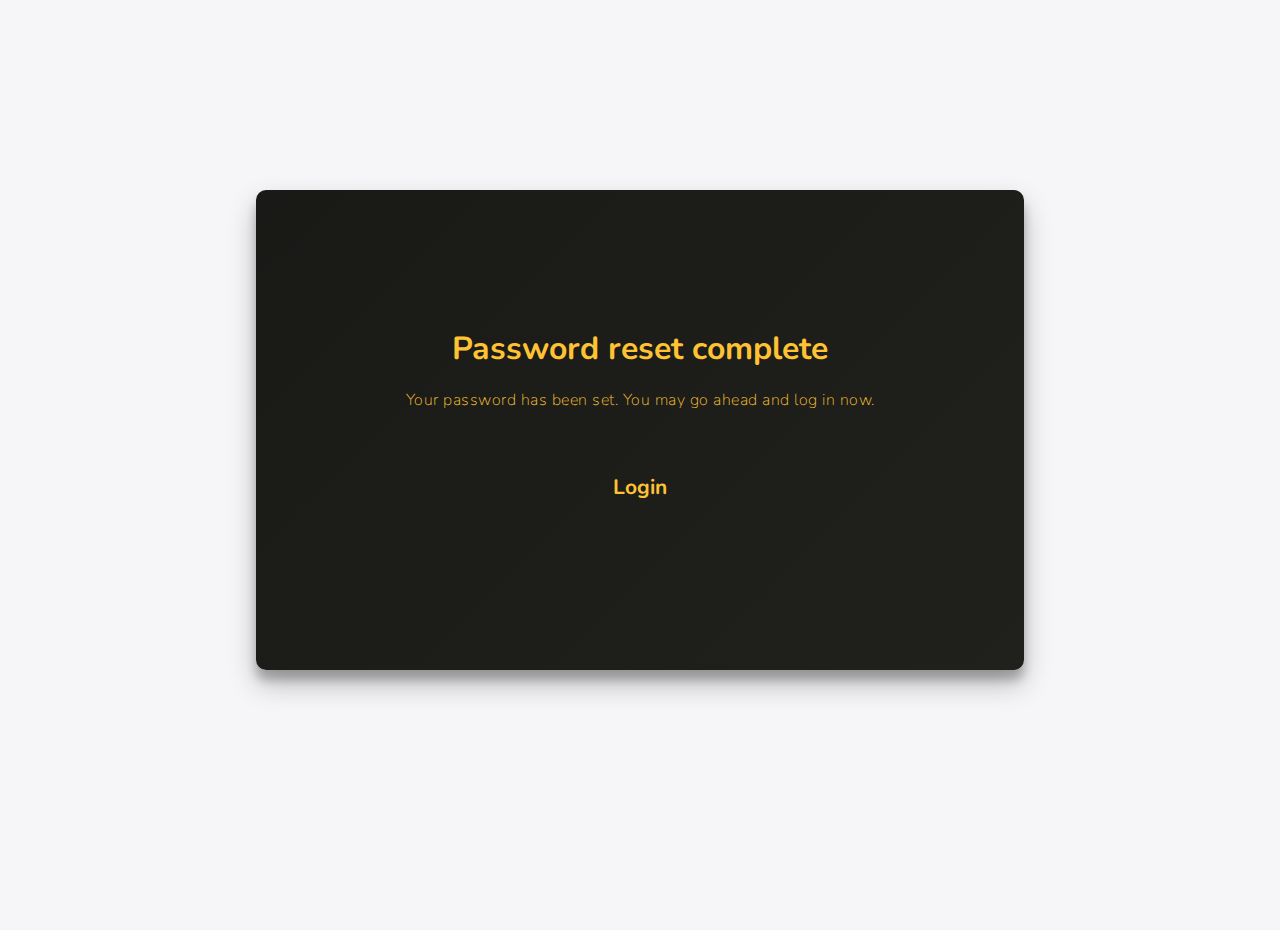
<file: accounts/templates/accounts/password_reset_done.html>
<!doctype html>
<html lang="en">
  <head>
  <script type="text/javascript">
        function preventBack() {
            window.history.forward(); 
        }
          
        setTimeout("preventBack()", 0);
          
        window.onunload = function () { null };
    </script>
    <style>
	@import url("https://fonts.googleapis.com/css2?family=Nunito:wght@400;800&display=swap");

:root {
  --main-color: #151613;
  --secondary-color: #20211D;
  --gradient: linear-gradient(
    135deg,
    var(--main-color),
    var(--secondary-color)
  );
}

* {
  box-sizing: border-box;
}

body {
  background: #f6f5f7;
  font-family: "Nunito", sans-serif;
  display: flex;
  flex-direction: column;
  align-items: center;
  justify-content: center;
  min-height: 100vh;
  margin: 1rem 0;
}

h1 {
  font-weight: bold;
  margin: 0;
}

p {
  font-size: 14px;
  font-weight: 100;
  line-height: 20px;
  letter-spacing: 0.5px;
  margin: 20px 0 30px;
}

.social-container {
  margin: 20px 0;
}

.social-container a {
  border: 1px solid #dddddd;
  border-radius: 50%;
  display: inline-flex;
  justify-content: center;
  align-items: center;
  margin: 0 5px;
  height: 40px;
  width: 40px;
}

span {
  font-size: 12px;
}

a {
  color: #333;
  font-size: 14px;
  text-decoration: none;
  margin: 15px 0;
}

input.submitbtn {
  cursor: pointer;
  border-radius: 20px;
  border: 1px solid var(--main-color);
  background: var(--main-color);
  color: #fff;
  font-size: 12px;
  font-weight: bold;
  padding: 12px 45px;
  letter-spacing: 1px;
  text-transform: uppercase;
  transition: transform 80ms ease-out;
}

input.submitbtn:hover {
  background: var(--secondary-color);
}

input.submitbtn:active {
  transform: scale(0.95);
}

button {
  cursor: pointer;
  border-radius: 20px;
  border: 1px solid var(--main-color);
  background: var(--main-color);
  color: #fff;
  font-size: 12px;
  font-weight: bold;
  padding: 12px 45px;
  letter-spacing: 1px;
  text-transform: uppercase;
  transition: transform 80ms ease-out;
}

button:hover {
  background: var(--secondary-color);
}

button:active {
  transform: scale(0.95);
}
button:focus {
  outline: none;
}

button.ghost {
  background-color: transparent;
  border-color: #ffc233;
}

button.ghost:hover {
  background: #72736E;
  color: var(--secondary-color);
}

form {
  background-color: #fff;
  display: flex;
  align-items: center;
  justify-content: center;
  flex-direction: column;
  padding: 0 50px;
  height: 100%;
  text-align: center;
}

input {
  background-color: #eee;
  border: none;
  padding: 12px 15px;
  margin: 8px 0;
  width: 100%;
  font-family: inherit;
}

.container {
  background-color: #fff;
  border-radius: 10px;
  box-shadow: 0 14px 28px rgba(0, 0, 0, 0.25), 0 10px 10px rgba(0, 0, 0, 0.22);
  position: relative;
  overflow: hidden;
  height: 600px;
  width: 350px;
  max-width: 100%;
}

.form-container {
  position: absolute;
  top: 0;
  width: 100%;
  transition: all 0.6s ease-in-out;
}

.sign-in-container {
  top: 0;
  height: 50%;
  z-index: 2;
}

.container.right-panel-active .sign-in-container {
  transform: translateY(100%);
}

.sign-up-container {
  top: 0;
  height: 50%;
  opacity: 0;
  z-index: 1;
}

.container.right-panel-active .sign-up-container {
  transform: translateY(100%);
  opacity: 1;
  z-index: 5;
  animation: show 0.6s;
}

@keyframes show {
  0%,
  49.99% {
    opacity: 0;
    z-index: 1;
  }
  50%,
  100% {
    opacity: 1;
    z-index: 5;
  }
}

.overlay-container {
  position: absolute;
  left: 0;
  top: 50%;
  height: 50%;
  width: 100%;
  overflow: hidden;
  transition: transform 0.6s ease-in-out;
  z-index: 100;
}

.container.right-panel-active .overlay-container {
  transform: translateY(-100%);
}

.overlay {
  background: var(--secondary-color);
  background: var(--gradient);
  background-repeat: no-repeat;
  background-size: cover;
  background-position: 0 0;
  color: #fff;
  position: relative;
  top: -100%;
  width: 100%;
  height: 200%;
  transform: translateY(0);
  transition: transform 0.6s ease-in-out;
}

.container.right-panel-active .overlay {
  transform: translateY(50%);
}

.overlay-panel {
  position: absolute;
  display: flex;
  align-items: center;
  justify-content: center;
  flex-direction: column;
  padding: 0 40px;
  text-align: center;
  left: 0;
  width: 100%;
  height: 50%;
  transform: translateY(0);
  transition: transform 0.6s ease-in-out;
}

.overlay-left {
  transform: translateY(-20%);
}

.container.right-panel-active .overlay-left {
  transform: translateY(0);
}

.overlay-right {
  bottom: 0;
  transform: translateY(0);
}

.container.right-panel-active .overlay-right {
  transform: translateY(20%);
}

@media (min-width: 768px) {
  body {
    margin: -20px 0 50px;
  }

  .container {
    width: 768px;
    max-width: 100%;
    height: 480px;
  }

  .form-container {
	left: 50%
    top: 0;
    height: 100%;
    width: 50%;
  }

  .sign-in-container {
    left: 50%;
    width: 50%;
    height: 100%;
  }

  .container.right-panel-active .sign-in-container {
    transform: translateX(100%);
  }

  .sign-up-container {
    left: 50%;
    width: 50%;
    height: 100%;
  }

  .container.right-panel-active .sign-up-container {
    transform: translateX(100%);
  }

  .overlay-container {
    left: 0%;
    top: 0;
    height: 100%;
    width: 100%;
  }

  .container.right-panel-active .overlay-container {
    transform: translateX(-100%);
  }

  .overlay {
    top: 0;
    left: -100%;
    height: 100%;
    width: 200%;
    transform: translateX(0);
  }

  .container.right-panel-active .overlay {
    transform: translateX(50%);
  }

  .overlay-panel {
    top: 0;
    height: 100%;
    width: 50%;
    transform: translateX(0);
  }

  .overlay-left {
    transform: translateX(-20%);
  }

  .container.right-panel-active .overlay-left {
    transform: translateX(0);
  }

  .overlay-right {
    right: 0;
    top: 0;
    left: 50%;
    transform: translateX(0);
  }

  .container.right-panel-active .overlay-right {
    transform: translateX(20%);
  }
}

	</style>
	

    <title>Login #7</title>
  </head>
  <body>
  <div class="container" id="container">
      <div class="overlay-container">
        <div class="overlay">
          <div class="overlay-panel overlay-right">
		  <h1 style = "color: #ffc233">Password reset complete</h1>
      <p style = "color: #ffc233;font-size:16px">Your password has been set. You may go ahead and log in now.</p>
    <a href = {%url "login"%}><h2 style = "color: #ffc233"> Login </h2></a>
    </div>
	 </div>
        </div>
      </div>
	<script>
	const signUpButton = document.getElementById("signUp");
const signInButton = document.getElementById("signIn");
const container = document.getElementById("container");


	</script>
  </body>
  </html>
</file>
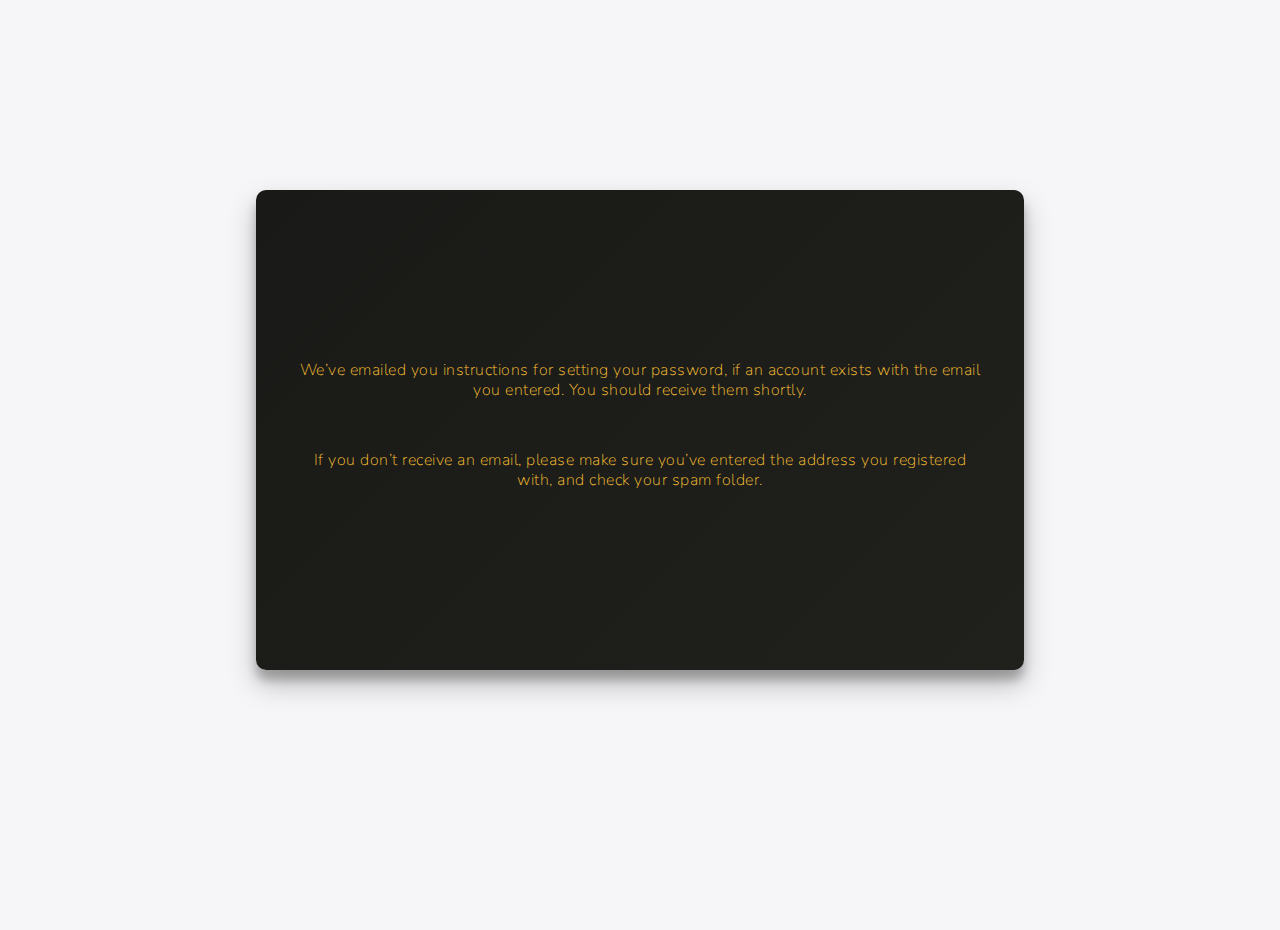
<file: accounts/templates/accounts/password_reset_sent.html>
<!doctype html>
<html lang="en">
  <head>
    <style>
	@import url("https://fonts.googleapis.com/css2?family=Nunito:wght@400;800&display=swap");

:root {
  --main-color: #151613;
  --secondary-color: #20211D;
  --gradient: linear-gradient(
    135deg,
    var(--main-color),
    var(--secondary-color)
  );
}

* {
  box-sizing: border-box;
}

body {
  background: #f6f5f7;
  font-family: "Nunito", sans-serif;
  display: flex;
  flex-direction: column;
  align-items: center;
  justify-content: center;
  min-height: 100vh;
  margin: 1rem 0;
}

h1 {
  font-weight: bold;
  margin: 0;
}

p {
  font-size: 14px;
  font-weight: 100;
  line-height: 20px;
  letter-spacing: 0.5px;
  margin: 20px 0 30px;
}

.social-container {
  margin: 20px 0;
}

.social-container a {
  border: 1px solid #dddddd;
  border-radius: 50%;
  display: inline-flex;
  justify-content: center;
  align-items: center;
  margin: 0 5px;
  height: 40px;
  width: 40px;
}

span {
  font-size: 12px;
}

a {
  color: #333;
  font-size: 14px;
  text-decoration: none;
  margin: 15px 0;
}

input.submitbtn {
  cursor: pointer;
  border-radius: 20px;
  border: 1px solid var(--main-color);
  background: var(--main-color);
  color: #fff;
  font-size: 12px;
  font-weight: bold;
  padding: 12px 45px;
  letter-spacing: 1px;
  text-transform: uppercase;
  transition: transform 80ms ease-out;
}

input.submitbtn:hover {
  background: var(--secondary-color);
}

input.submitbtn:active {
  transform: scale(0.95);
}

button {
  cursor: pointer;
  border-radius: 20px;
  border: 1px solid var(--main-color);
  background: var(--main-color);
  color: #fff;
  font-size: 12px;
  font-weight: bold;
  padding: 12px 45px;
  letter-spacing: 1px;
  text-transform: uppercase;
  transition: transform 80ms ease-out;
}

button:hover {
  background: var(--secondary-color);
}

button:active {
  transform: scale(0.95);
}
button:focus {
  outline: none;
}

button.ghost {
  background-color: transparent;
  border-color: #ffc233;
}

button.ghost:hover {
  background: #72736E;
  color: var(--secondary-color);
}

form {
  background-color: #fff;
  display: flex;
  align-items: center;
  justify-content: center;
  flex-direction: column;
  padding: 0 50px;
  height: 100%;
  text-align: center;
}

input {
  background-color: #eee;
  border: none;
  padding: 12px 15px;
  margin: 8px 0;
  width: 100%;
  font-family: inherit;
}

.container {
  background-color: #fff;
  border-radius: 10px;
  box-shadow: 0 14px 28px rgba(0, 0, 0, 0.25), 0 10px 10px rgba(0, 0, 0, 0.22);
  position: relative;
  overflow: hidden;
  height: 600px;
  width: 350px;
  max-width: 100%;
}

.form-container {
  position: absolute;
  top: 0;
  width: 100%;
  transition: all 0.6s ease-in-out;
}

.sign-in-container {
  top: 0;
  height: 50%;
  z-index: 2;
}

.container.right-panel-active .sign-in-container {
  transform: translateY(100%);
}

.sign-up-container {
  top: 0;
  height: 50%;
  opacity: 0;
  z-index: 1;
}

.container.right-panel-active .sign-up-container {
  transform: translateY(100%);
  opacity: 1;
  z-index: 5;
  animation: show 0.6s;
}

@keyframes show {
  0%,
  49.99% {
    opacity: 0;
    z-index: 1;
  }
  50%,
  100% {
    opacity: 1;
    z-index: 5;
  }
}

.overlay-container {
  position: absolute;
  left: 0;
  top: 50%;
  height: 50%;
  width: 100%;
  overflow: hidden;
  transition: transform 0.6s ease-in-out;
  z-index: 100;
}

.container.right-panel-active .overlay-container {
  transform: translateY(-100%);
}

.overlay {
  background: var(--secondary-color);
  background: var(--gradient);
  background-repeat: no-repeat;
  background-size: cover;
  background-position: 0 0;
  color: #fff;
  position: relative;
  top: -100%;
  width: 100%;
  height: 200%;
  transform: translateY(0);
  transition: transform 0.6s ease-in-out;
}

.container.right-panel-active .overlay {
  transform: translateY(50%);
}

.overlay-panel {
  position: absolute;
  display: flex;
  align-items: center;
  justify-content: center;
  flex-direction: column;
  padding: 0 40px;
  text-align: center;
  left: 0;
  width: 100%;
  height: 50%;
  transform: translateY(0);
  transition: transform 0.6s ease-in-out;
}

.overlay-left {
  transform: translateY(-20%);
}

.container.right-panel-active .overlay-left {
  transform: translateY(0);
}

.overlay-right {
  bottom: 0;
  transform: translateY(0);
}

.container.right-panel-active .overlay-right {
  transform: translateY(20%);
}

@media (min-width: 768px) {
  body {
    margin: -20px 0 50px;
  }

  .container {
    width: 768px;
    max-width: 100%;
    height: 480px;
  }

  .form-container {
	left: 50%
    top: 0;
    height: 100%;
    width: 50%;
  }

  .sign-in-container {
    left: 50%;
    width: 50%;
    height: 100%;
  }

  .container.right-panel-active .sign-in-container {
    transform: translateX(100%);
  }

  .sign-up-container {
    left: 50%;
    width: 50%;
    height: 100%;
  }

  .container.right-panel-active .sign-up-container {
    transform: translateX(100%);
  }

  .overlay-container {
    left: 0%;
    top: 0;
    height: 100%;
    width: 100%;
  }

  .container.right-panel-active .overlay-container {
    transform: translateX(-100%);
  }

  .overlay {
    top: 0;
    left: -100%;
    height: 100%;
    width: 200%;
    transform: translateX(0);
  }

  .container.right-panel-active .overlay {
    transform: translateX(50%);
  }

  .overlay-panel {
    top: 0;
    height: 100%;
    width: 50%;
    transform: translateX(0);
  }

  .overlay-left {
    transform: translateX(-20%);
  }

  .container.right-panel-active .overlay-left {
    transform: translateX(0);
  }

  .overlay-right {
    right: 0;
    top: 0;
    left: 50%;
    transform: translateX(0);
  }

  .container.right-panel-active .overlay-right {
    transform: translateX(20%);
  }
}

	</style>
	

    <title>Login #7</title>
  </head>
  <body>
  <div class="container" id="container">
      <div class="overlay-container">
        <div class="overlay">
          <div class="overlay-panel overlay-right">
      <p style = "color: #ffc233;font-size:16px">We’ve emailed you instructions for setting your password, if an account exists with the email you entered. You should receive them shortly.</p>

<p style = "color: #ffc233; font-size:16px">If you don’t receive an email, please make sure you’ve entered the address you registered with, and check your spam folder.</p>
    </div>
	 </div>
        </div>
      </div>
	<script>
	const signUpButton = document.getElementById("signUp");
const signInButton = document.getElementById("signIn");
const container = document.getElementById("container");


	</script>
  </body>
  </html>
</file>
